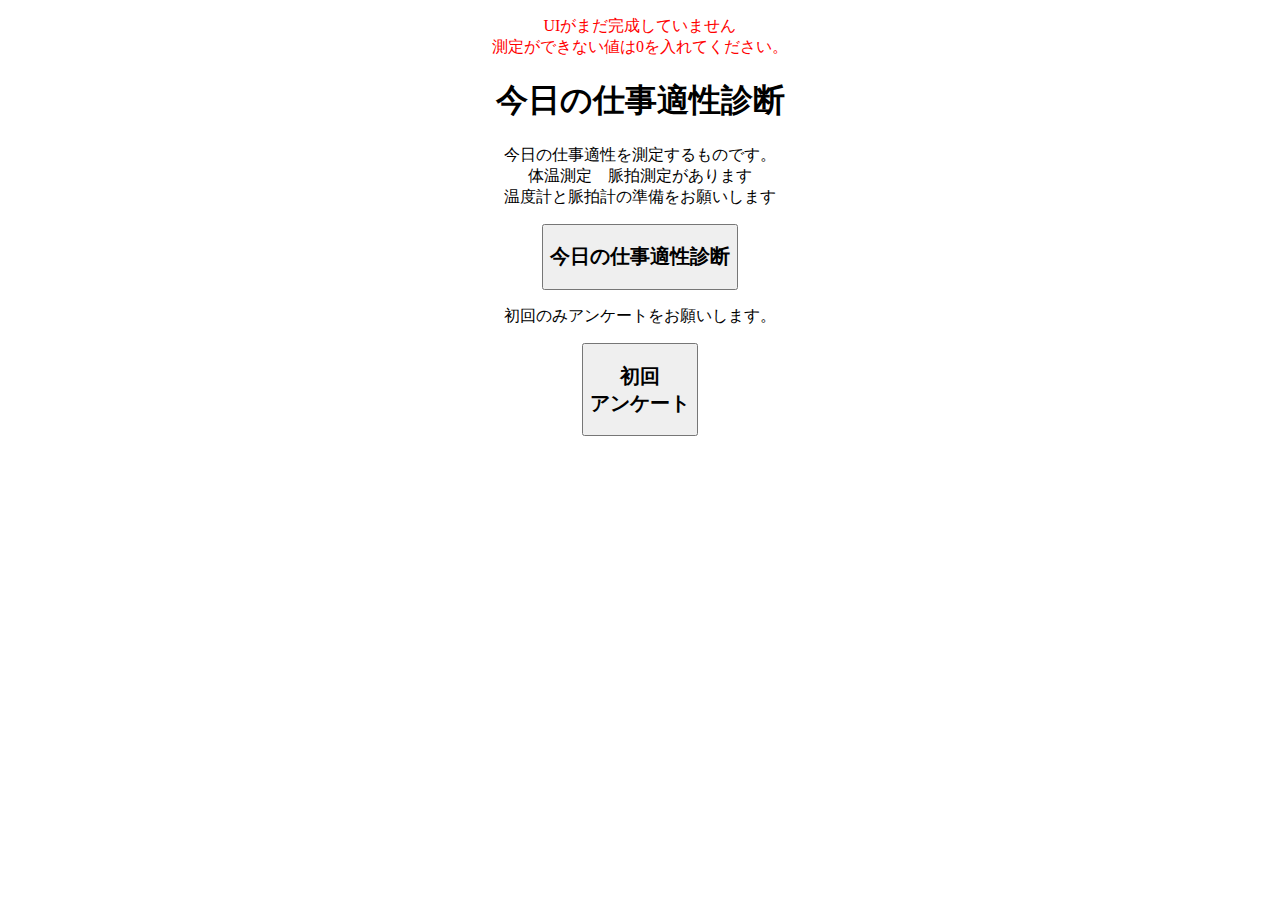
<file: index.html>
<!DOCTYPE html>
<html lang="ja">
	<head id="H home">
		<meta charset="utf-8">
		<link rel="stylesheet" type="text/css" href="deasin.css">
		<meta name="viewport" content="width=device-width,initial-scale=1">
		<div align="center">
			<title>今日の仕事適性診断</title>
		</div>
	</head>
	<base id="B home">
	<div  align="center"> 
		<font color="#ff0000">
			<p>UIがまだ完成していません<br>
				測定ができない値は0を入れてください。
			</p>
		</font>  
	</div>
<body id="b home">
		<div  align="center"> 
			<h1>今日の仕事適性診断</h1>
			<p>今日の仕事適性を測定するものです。<br>
			   体温測定　脈拍測定があります<br>
			   温度計と脈拍計の準備をお願いします</p>
<form action="test.html">
	  <div align="center">
					<button type="submit">
						<h2>今日の仕事適性診断</h2>
					</button>
				</div>
			</form>
			<p class="12">初回のみアンケートをお願いします。</p>
			<form action="https://sites.google.com/view/test-url1/%E3%83%9B%E3%83%BC%E3%83%A0"> 
				 <div align="center">
					 <button type="submit">
						 <h2>初回<br>
					       アンケート </h2>
					 </button>
				 </div>
		  </form>
		</div>
</body>
</html>
</file>
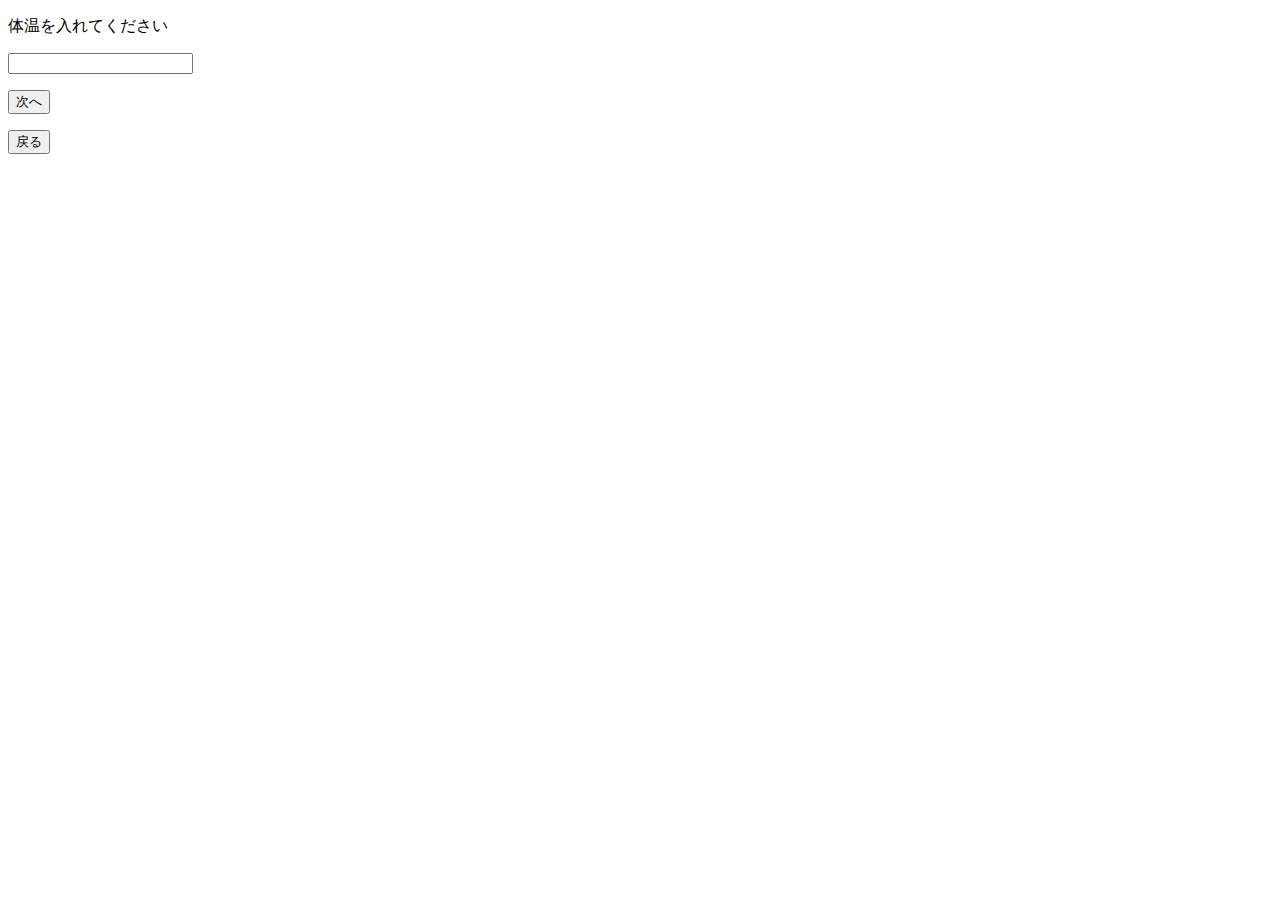
<file: BT.html>
<!DOCTYPE html>
<html lang="ja">
<head>
	<meta charset="utf-8">
	<link rel="stylesheet" type="text/css" href="deasin.css">
	<meta name="viewport" content="width=device-width,initial-scale=1">
	<div align="center">
		<title>Body Temperature</title>
	</div>
	
</head>
  <body>
	  <div>
		  <p>
			  <label for="message">体温を入れてください</label>
		  </p>
		  <input type="text" /></br>
	  </div>
	<form action="pulse.html">
		  <p>
			  <div class="button">
				  <button type="submit">次へ</button>
			  </div>
		  </p>
    </form>
    <form action="ID.html">
		<p>
		    <div class="button">
				<button type="submit">戻る</button>
		    </div>
		</p>
    </form>
  </body>
</html>
</file>
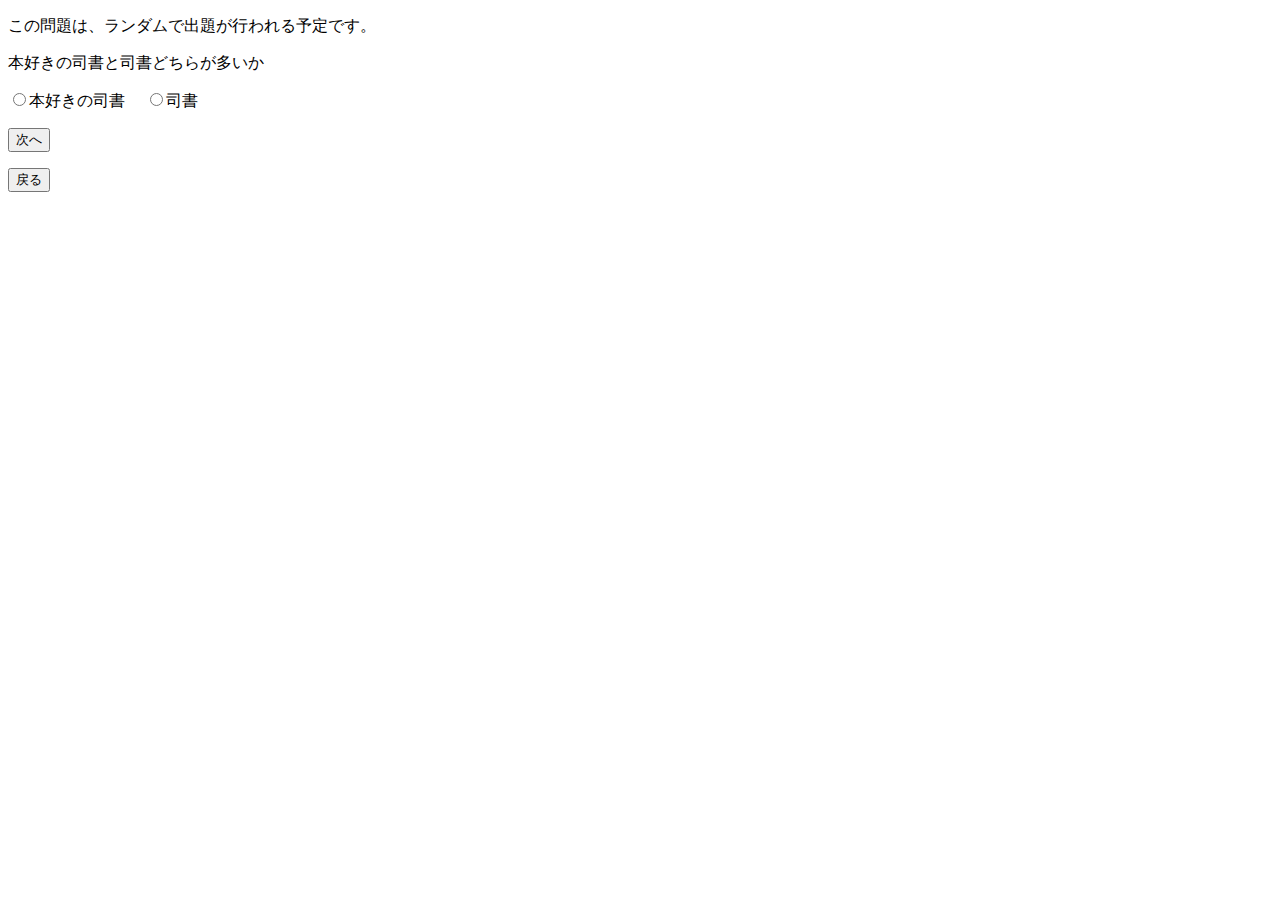
<file: Hy.html>
<!DOCTYPE html>
<html lang="ja">
<head>
		<meta charset="utf-8">
		<link rel="stylesheet" type="text/css" href="deasin.css">
		<meta name="viewport" content="width=device-width,initial-scale=1">
		<div align="center">
			<title>今日の仕事適性診断</title>
		</div>
  <body>
      <div>
	       <P>この問題は、ランダムで出題が行われる予定です。</P>
		  <p>
			  <label for="message">本好きの司書と司書どちらが多いか</label>
		  </p>
		  <p>
			  <input type=radio name=yasai value="本好きの司書">本好きの司書　
			  <input type=radio name=yasai value="司書">司書　 
	  </div>
	  <form action="2Hy.html">
		  <p>
			  <div class="button">
				  <button type="submit">次へ</button>
			  </div>
		  </p>
    </form>
    <form action="raisu.html">
      <p>
			  <div class="button">
				  <button type="submit">戻る</button>
			  </div>
		  </p>
    </form>
  </body>
</html>
</file>
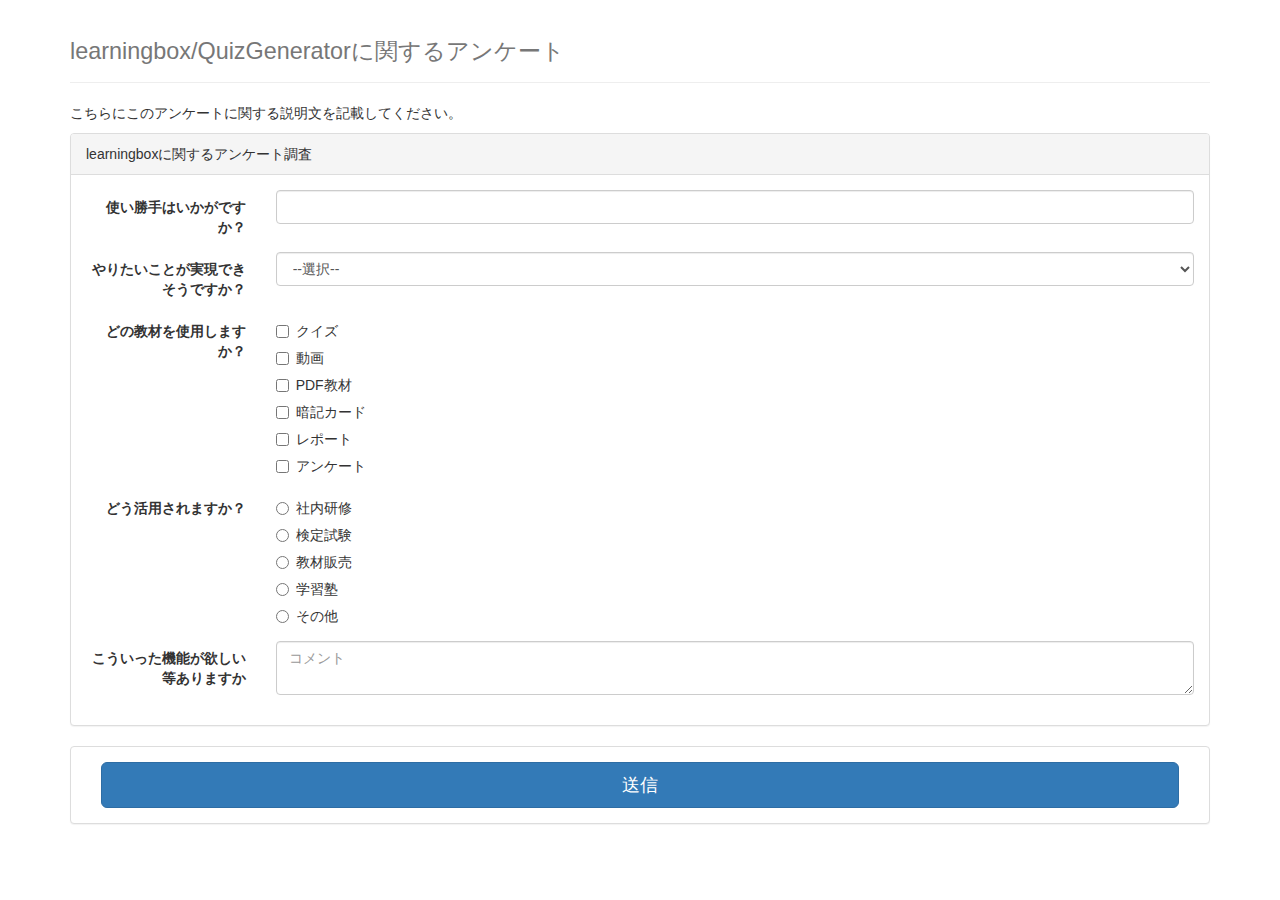
<file: jfc.html>
<html lang="ja">
<head>
	<title>アンケート</title>
	<meta name="viewport" content="width=device-width, initial-scale=1">
<link href="https://maxcdn.bootstrapcdn.com/bootstrap/3.3.7/css/bootstrap.min.css" rel="stylesheet" integrity="sha384-BVYiiSIFeK1dGmJRAkycuHAHRg32OmUcww7on3RYdg4Va+PmSTsz/K68vbdEjh4u" crossorigin="anonymous">
</head>
<body>
	<div class="container">
		<div class="row">
			<div class="col-xs-12">
				<form class="form-horizontal">
					<div class="page-header">
						<!-- アンケートフォームのタイトルを決めます。 -->
						<h1><small>learningbox/QuizGeneratorに関するアンケート</small></h1>
					</div>
					<div>
						<p>こちらにこのアンケートに関する説明文を記載してください。</p>
					</div>
					<section class="panel panel-default">
						<div class="panel-heading">
							<!-- サブタイトルを記載してください -->
							learningboxに関するアンケート調査
						</div>
							<!--  -->
						<div class="panel-body">
							<!-- インプット（１行記入）は下記ソースをご活用ください -->
								<!-- input start-->
								<article class="form-group">
									<label class="col-sm-2 control-label" for="value_point">使い勝手はいかがですか？</label>
									<div class="col-sm-10">
	  									<input type="text" class="form-control" id="" name="使い勝手はいかがですか？" data-required="true">
									</div>
								</article>
								<!-- input end-->

							<!-- プルダウン形式をご活用の場合は、下記ソースをご活用ください -->
								<!-- pulldown start-->
								<article class="form-group">
									<label class="col-sm-2 control-label" for="lastmessage_point">やりたいことが実現できそうですか？</label>
									<div class="col-sm-10">
										<select class="form-control" name="やりたいことが実現できそうですか？" data-required="true">
											<option value="">--選択--</option>
											<option value="できそう">できそう</option>
											<option value="まだわからない">まだわからない</option>
											<option value="できない">できない</option>
										</select>
									</div>
								</article>
								<!-- pulldown start-->

							<!-- チェックボックス形式をご活用の場合は、下記ソースをご活用ください -->
								<!-- checkbox start-->
								<article class="form-group">
									<label class="col-sm-2 control-label" for="どの教材を使用しますか？">どの教材を使用しますか？</label>
									<div class="col-sm-10">
										<div class="checkbox">
										<label>
											<input type="checkbox" value="クイズ" name="どの教材を使用しますか？">クイズ</label>
										</div>
										<div class="checkbox">
											<label><input type="checkbox" value="動画" name="どの教材を使用しますか？">動画</label>
										</div>
										<div class="checkbox">
											<label><input type="checkbox" value="PDF教材" name="どの教材を使用しますか？">PDF教材</label>
										</div>
										<div class="checkbox">
											<label><input type="checkbox" value="暗記カード" name="どの教材を使用しますか？">暗記カード</label>
										</div>
										<div class="checkbox">
											<label><input type="checkbox" value="レポート" name="どの教材を使用しますか？">レポート</label>
										</div>
										<div class="checkbox">
											<label><input type="checkbox" value="アンケート" name="どの教材を使用しますか？">アンケート</label>
										</div>
									</div>
								</article>
								<!-- checkbox end-->

							<!-- ラジオボタン形式をご活用の場合は、下記ソースをご活用ください -->
								<!-- radio start-->
								<article class="form-group">
									<label class="col-sm-2 control-label" for="どう活用されますか？">どう活用されますか？</label>
									<div class="col-sm-10">
										<div class="radio">
											<label><input type="radio" name="どう活用されますか？" value="社内研修">社内研修</label>
										</div>
										<div class="radio">
											<label><input type="radio" name="どう活用されますか？" value="検定試験">検定試験</label>
										</div>
										<div class="radio">
											<label><input type="radio" name="どう活用されますか？" value="教材販売">教材販売</label>
										</div>
										<div class="radio">
											<label><input type="radio" name="どう活用されますか？" value="学習塾">学習塾</label>
										</div>
										<div class="radio">
											<label><input type="radio" name="どう活用されますか？" value="その他">その他</label>
										</div>
									</div>
								</article>
								<!-- radio end -->

							<!-- インプット（複数行記入）をご活用の場合は、下記ソースをご活用ください -->
								<!-- textarea start-->
								<article class="form-group">
									<label class="col-sm-2 control-label" for="textarea">こういった機能が欲しい等ありますか</label>
									<div class="col-sm-10">
										<textarea class="form-control" name="こういった機能が欲しい等ありますか" placeholder="コメント" data-required="true"></textarea>
									</div>
								</article>
								<!-- textarea end-->
						</div>
					</section>

					<!--  -->
					<input type="hidden" name="__score__" value="100">

					<!--  -->
					<section class="panel panel-default">
						<div class="panel-body">
						<article>
							<div class="col-sm-12">
								<button type="button" id="submit" class="btn btn-primary btn-block btn-lg">送信</button>
							</div>
						</article>
						</div>
					</section>
				</form>
			</div>
		</div>
	</div>
</body>
</html>
</file>
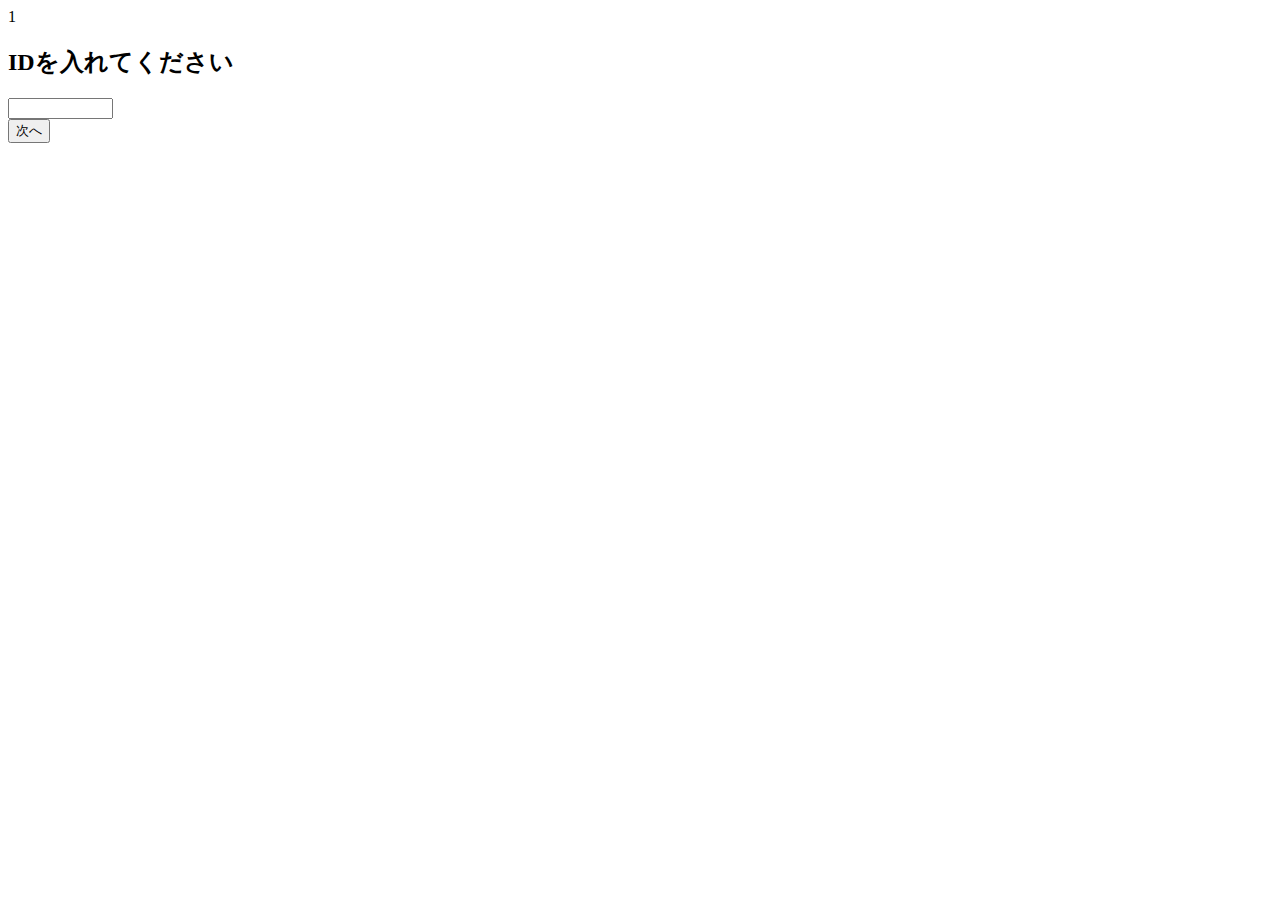
<file: test.html>
<!DOCTYPE html>
<html lang="ja">
<head>
	<meta charset="utf-8">
	<link rel="stylesheet" type="text/css" href="deasin.css">
	<meta name="viewport" content="width=device-width,initial-scale=1">
    <title>今日の仕事適性診断</title>
</head>
<body>
<!-- 問題番号 -->
    <div id="nannbar"></div>
<!-- タイトル -->
    <h2 id="title"></h2>
<!--回答ボックス ID　体温　脈拍　睡眠-->
    <div id="textbox"></div>
<!-- 問題文 -->
    <div id="mondai"></div>
<!--回答ボタン -->
    <div id="kaiyou0"></div>
    <div id="kaiyou1"></div>
    <div id="kaiyou2"></div>
    <div id="kaiyou3"></div>
    <div id="kaiyou4"></div>
<!-- ボタン -->
    <div id="sousinn"></div>
    <div id="sousinn"></div>
    <div id="keikoku"></div>

    <div id="AllUpID"></div>
    <div id="AllHpID"></div>
    <div id="AllTpID"></div>
    <div id="AllUHTID"></div>
    <div id="AllUHID"></div>

<!-- 確認エリア -->
<div id="botannAA"></div>
<div id="testbut"></div>
<div id="testbut2"></div>
<div id="testbut3"></div>

<div id="jodsougo0"></div>
<div id="jodsougo1"></div>

<div id="jodnew0"></div>
<div id="jodnew1"></div>

<div id="jodold0"></div>
<div id="jodold1"></div>

<div id="jodothenA"></div>
<div id="jodothen0"></div>
<div id="jodothen1"></div>
<div id="jodothen2"></div>
<div id="jodothen3"></div>
<div id="jodothen4"></div>
<div id="jodothen5"></div>
<div id="jodothen6"></div>
<div id="jodothen7"></div>
<div id="jodothen8"></div>
<div id="jodothen9"></div>
<div id="jodothen10"></div>
<div id="jodothen11"></div>
<div id="jodothen12"></div>
<div id="jodothen13"></div>
<div id="jodothen14"></div>
<div id="jodothen15"></div>
<div id="jodothen16"></div>
<div id="jodothen17"></div>
<div id="jodothen18"></div>
<div id="jodothen19"></div>
<div id="jodothen20"></div>
<div id="jodothen21"></div>


<div id=0></div>
<div id=1></div>
<div id=2></div>
<div id=3></div>
<div id=4></div>
<div id=U5></div><div id=H5></div><div id=T5></div>
<div id=U6></div><div id=H6></div><div id=T6></div>
<div id=U7></div><div id=H7></div><div id=T7></div>
<div id=U8></div><div id=H8></div><div id=T8></div>
<div id=U9></div><div id=H9></div><div id=T9></div>
<div id=U10></div><div id=H10></div><div id=T10></div>
<div id=U11></div><div id=H11></div><div id=T11></div>
<div id=U12></div><div id=H12></div><div id=T12></div>



<div id=13></div>
<div id=14></div>
<div id=15></div>

<script src="detapuul.js"></script>
<script src="hppuul.js"></script>
<script src="hp2puul.js"></script>
<script src="utpuul.js"></script>
<script src="test.js"></script>
</body>
</html>
</file>
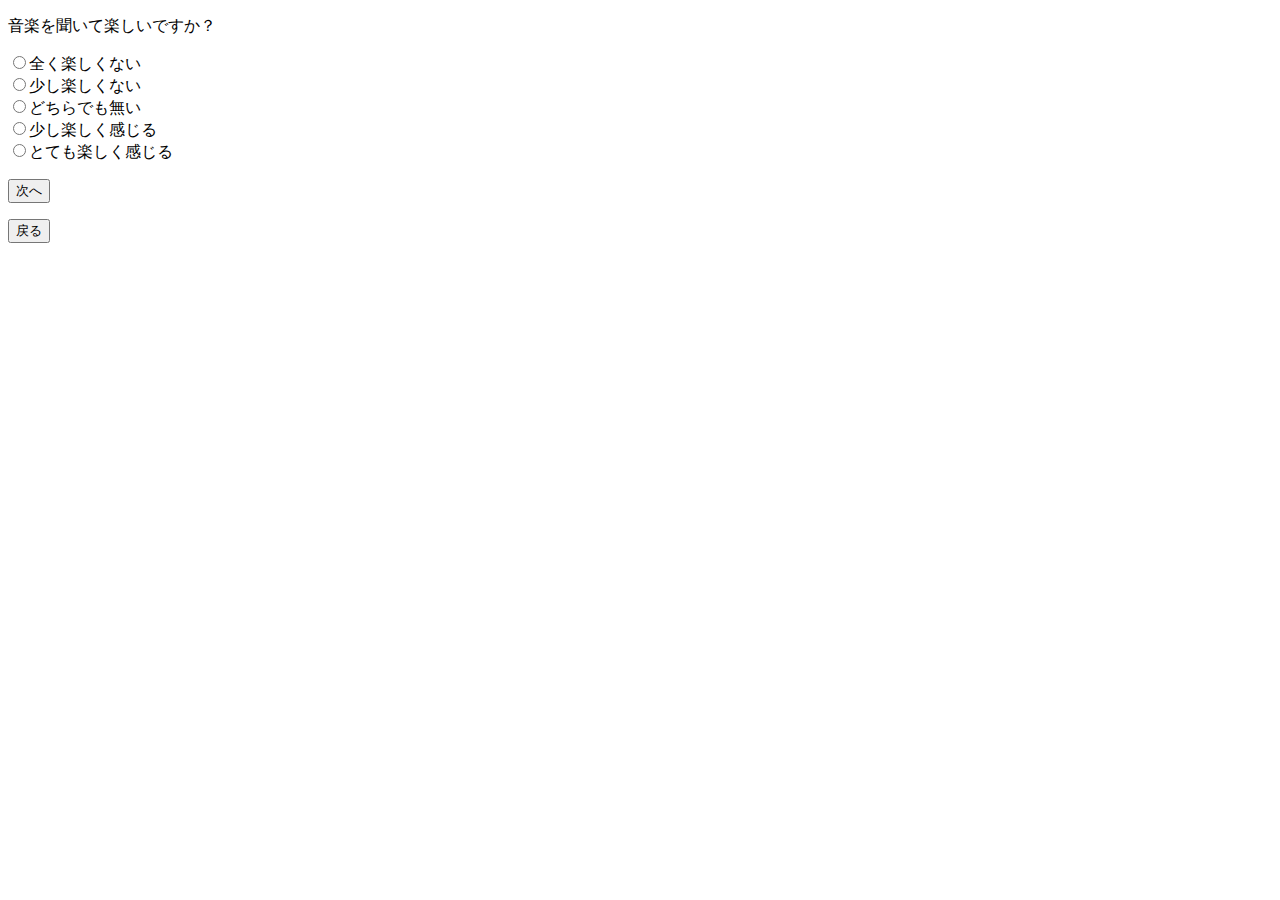
<file: UT1.html>
<!DOCTYPE html>
<html lang="ja">
 <head>
	 	<meta charset="utf-8">
		<link rel="stylesheet" type="text/css" href="deasin.css">
		<meta name="viewport" content="width=device-width,initial-scale=1">
		<div align="center">
			<title>UT1</title>
		</div>
</head>
 <body>
      <div align="left">
		  <p>
			  <label for="message">音楽を聞いて楽しいですか？</label>
		  </p>
		  <P>
			  <input type=radio name=yasai value="表-表-表-表-表-表-表">全く楽しくない<br>
			  <input type=radio name=yasai value="表-裏-表-表-裏-表-裏">少し楽しくない<br>
			  <input type=radio name=yasai value="どちらでもない">どちらでも無い<br>
			  <input type=radio name=yasai value="表-裏-表-表-裏-表-裏">少し楽しく感じる<br>
			  <input type=radio name=yasai value="とてもたのしく感じる">とても楽しく感じる<br>
		</p> 
      </div>
    <form action="UT2.html">
		  <p>
			  <div class="button">
				  <button type="submit">次へ</button>
			  </div>
		  </p>
    </form>
    <form action="2Hy.html">
		<p>
		    <div class="button">
				<button type="submit">戻る</button>
		    </div>
		</p>
    </form>
  </body>
</html>
</file>
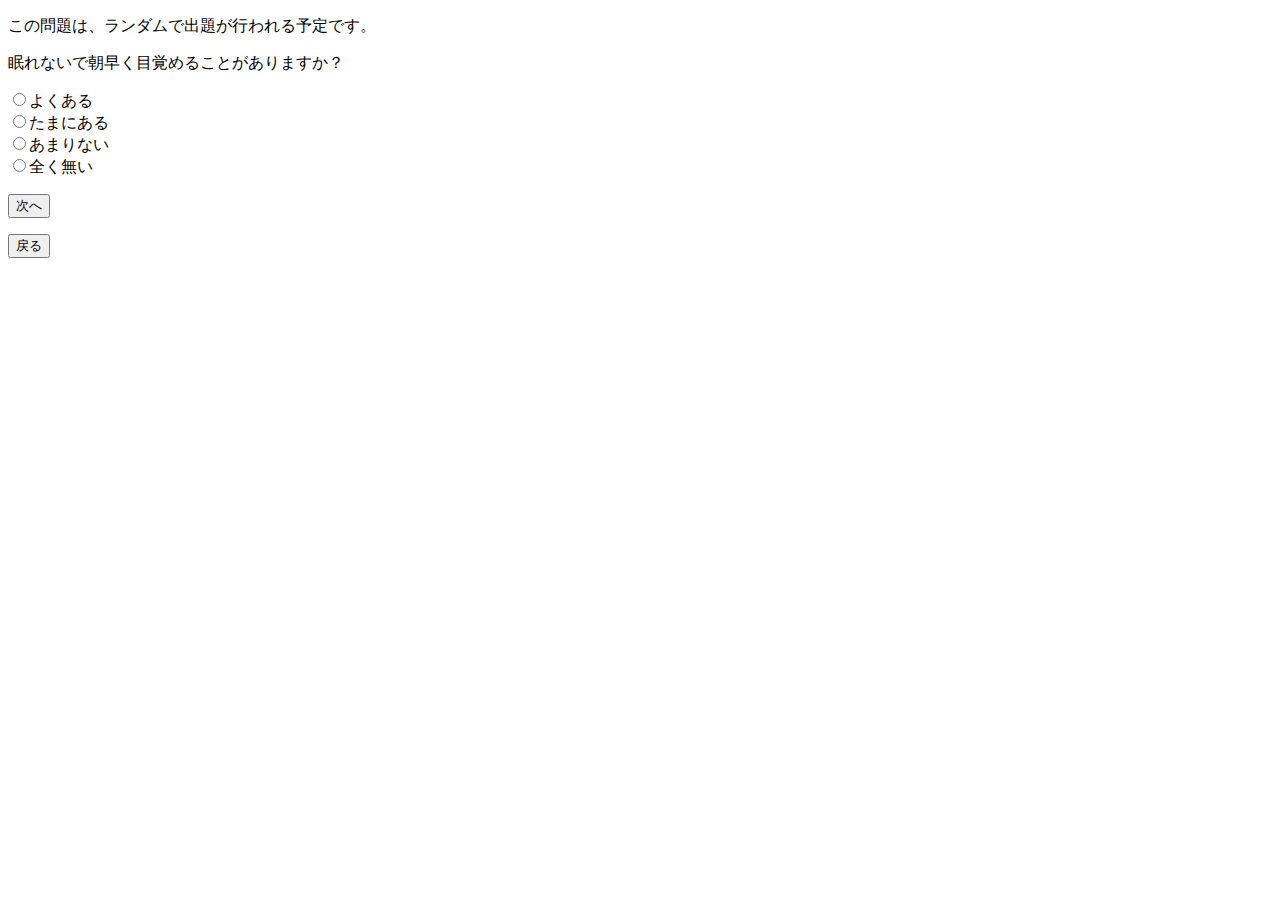
<file: UT3.html>
<!DOCTYPE html>
 <lang="ja">
    <head>
		<meta charset="utf-8">
		<link rel="stylesheet" type="text/css" href="deasin.css">
		<meta name="viewport" content="width=device-width,initial-scale=1">
		<div align="center">
			<title>UT3</title>
		</div>
	<head>
	<body>
		 <P>この問題は、ランダムで出題が行われる予定です。</P>
			  <p>
				  <label for="message">眠れないで朝早く目覚めることがありますか？</label>
			  </p>
			  <p>
				  <input type=radio name=yasai value="表-表-表-表-表-表-表">よくある <br>
				  <input type=radio name=yasai value="表-裏-表-表-裏-表-裏">たまにある<br>
				  <input type=radio name=yasai value="表-裏-表-表-裏-表-裏">あまりない<br>
				  <input type=radio name=yasai value="表-裏-表-表-裏-表-裏">全く無い<br>
			  </p>
        <form action="UT4.html">
		  <p>
			  <div class="button">
				  <button type="submit">次へ</button>
			  </div>
		  </p>
        </form>
        <form action="UT2.html">
		  <p>
		    <div class="button">
				<button type="submit">戻る</button>
		    </div>
		  </p>
        </form>
      </body>
    </html>
</file>
<file: deasin.css>
@charset "UTF-8";
	/* PCに適用されるCSS */

@media screen and (max-width: 959px) {
	/* タブレットに適用されるCSS　*/
p{
  font-size: 20px;
}
}
@media screen and (max-width: 480px) {
	/* スマホに適用されるCSS */
P{
  font-size: 18px;	
}
}
</file>
